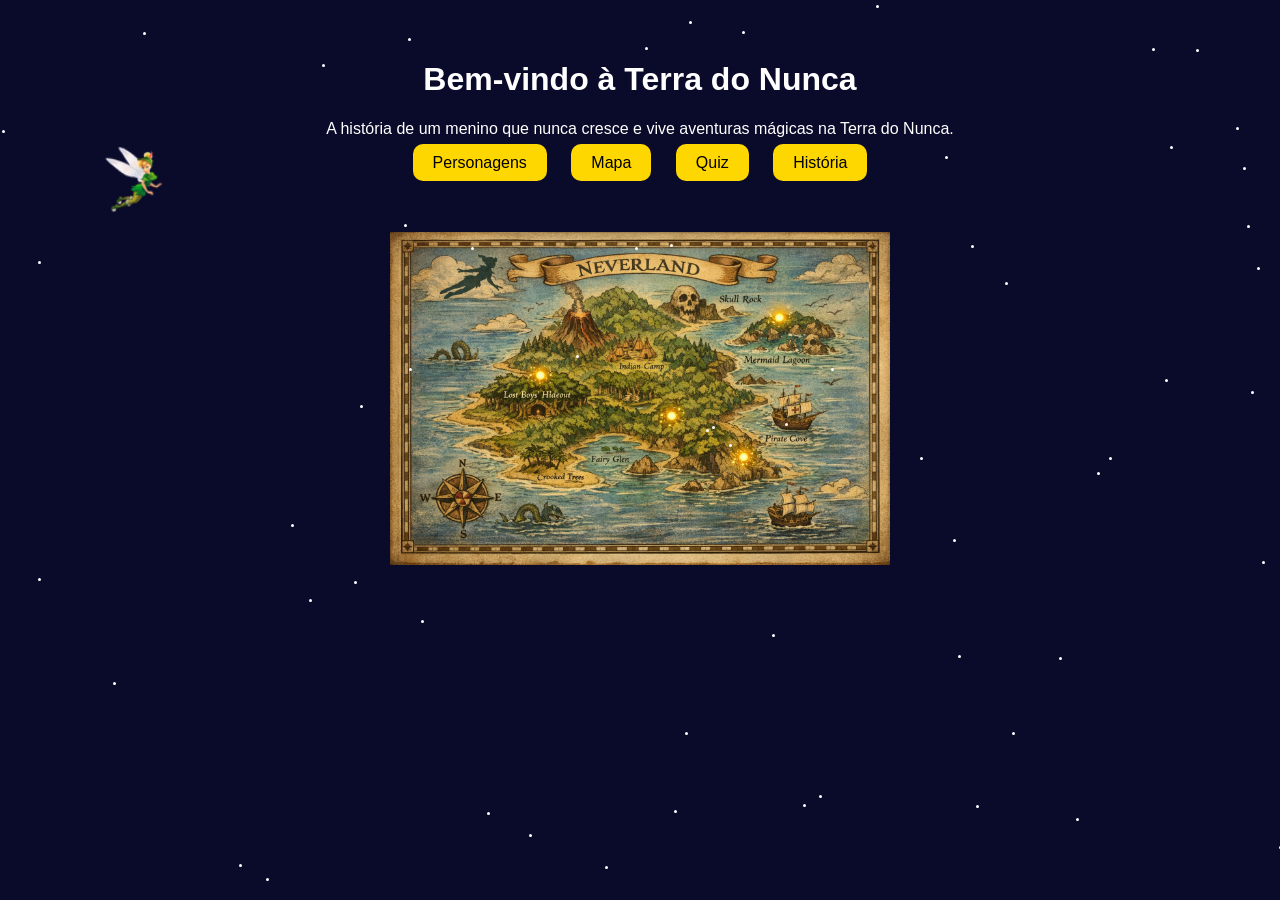
<file: index.html>
<!DOCTYPE html>
<html lang="pt-br">
<head>
<meta charset="UTF-8">
<title>Terra do Nunca</title>
<link rel="stylesheet" href="style.css">
<link rel="stylesheet" href="script.js">
</head>

<body>

<header>

<h1>Bem-vindo à Terra do Nunca</h1>

<p>
A história de um menino que nunca cresce e vive aventuras mágicas
na Terra do Nunca.
</p>

<nav>
<a href="index1.html">Personagens</a>
<a href="mapa.html">Mapa</a>
<a href="quiz.html">Quiz</a>
<a href="historia.html">História</a>
</nav>

</header>

<img class="ilha" src="ChatGPT Image 5 de mar. de 2026, 13_34_39.png">

<img id="sininho" src="sininho.png">

<script src="script.js"></script>

</body>
</html>
</file>
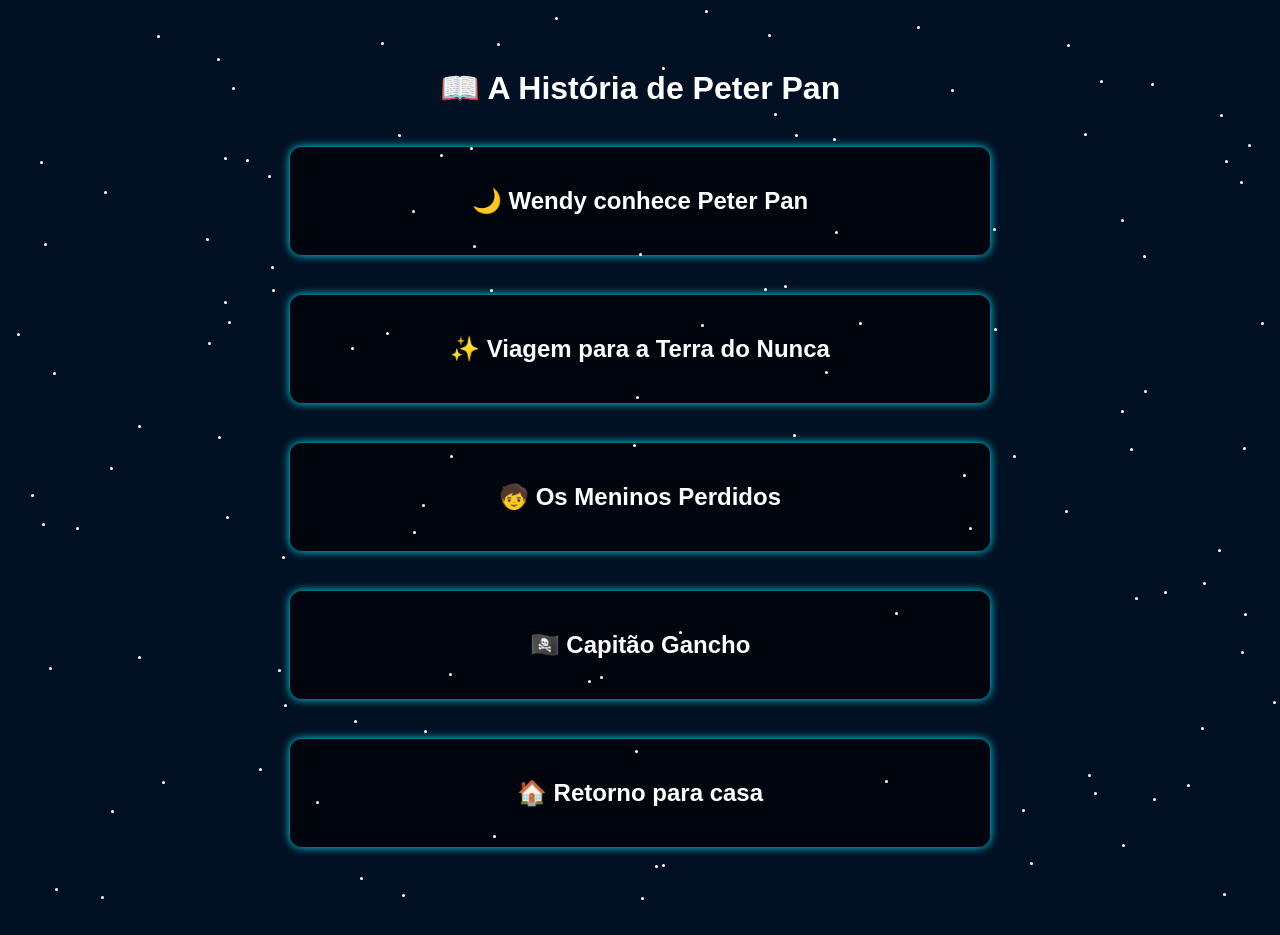
<file: historia.html>
<!DOCTYPE html>
<html lang="pt-br">
<head>
<meta charset="UTF-8">
<title>História de Peter Pan</title>

<style>

body{
font-family: Arial;
background:#021024;
color:white;
text-align:center;
padding:40px;
overflow-x:hidden;
}

/* estrelas */

.estrela{
position:fixed;
width:3px;
height:3px;
background:white;
border-radius:50%;
animation:piscando 2s infinite alternate;
}

@keyframes piscando{

from{
opacity:0.2;
}

to{
opacity:1;
}

}

/* linha do tempo */

.timeline{
max-width:700px;
margin:auto;
}

.capitulo{

background:rgba(0,0,0,0.6);
padding:20px;
margin:40px 0;
border-radius:12px;
cursor:pointer;
box-shadow:0 0 10px #00eaff;

/* animação inicial */

opacity:0;
transform:translateY(50px);
transition:0.6s;

}

.capitulo.visivel{
opacity:1;
transform:translateY(0);
}

.capitulo:hover{
transform:scale(1.03);
}

.conteudo{
display:none;
margin-top:10px;
line-height:1.5;
}

</style>
</head>

<body>

<h1>📖 A História de Peter Pan</h1>

<div class="timeline">

<div class="capitulo" onclick="abrir(this)">
<h2>🌙 Wendy conhece Peter Pan</h2>
<div class="conteudo">
Peter Pan aparece na casa dos Darling e conhece Wendy, John e Michael. Ele conta histórias sobre a Terra do Nunca.
</div>
</div>

<div class="capitulo" onclick="abrir(this)">
<h2>✨ Viagem para a Terra do Nunca</h2>
<div class="conteudo">
Com o pó mágico de Sininho, todos aprendem a voar e seguem Peter Pan até a ilha mágica.
</div>
</div>

<div class="capitulo" onclick="abrir(this)">
<h2>🧒 Os Meninos Perdidos</h2>
<div class="conteudo">
Wendy conhece os Meninos Perdidos, que vivem aventuras incríveis na Terra do Nunca.
</div>
</div>

<div class="capitulo" onclick="abrir(this)">
<h2>🏴‍☠️ Capitão Gancho</h2>
<div class="conteudo">
O Capitão Gancho é o maior inimigo de Peter Pan e tenta capturá-lo.
</div>
</div>

<div class="capitulo" onclick="abrir(this)">
<h2>🏠 Retorno para casa</h2>
<div class="conteudo">
Depois das aventuras, Wendy e seus irmãos voltam para casa.
</div>
</div>

</div>

<script>

/* abrir história */

function abrir(elemento){

let conteudo = elemento.querySelector(".conteudo")

if(conteudo.style.display==="block"){
conteudo.style.display="none"
}else{
conteudo.style.display="block"
}

}

/* animação ao rolar */

const capitulos = document.querySelectorAll(".capitulo")

function mostrarAoRolar(){

const topoTela = window.innerHeight * 0.85

capitulos.forEach(cap => {

const topo = cap.getBoundingClientRect().top

if(topo < topoTela){
cap.classList.add("visivel")
}

})

}

window.addEventListener("scroll",mostrarAoRolar)

mostrarAoRolar()

/* estrelas no fundo */

for(let i=0;i<120;i++){

let estrela=document.createElement("div")
estrela.classList.add("estrela")

estrela.style.left=Math.random()*100+"vw"
estrela.style.top=Math.random()*100+"vh"

estrela.style.animationDuration=
(Math.random()*3+1)+"s"

document.body.appendChild(estrela)

}

</script>

</body>
</html>
</file>
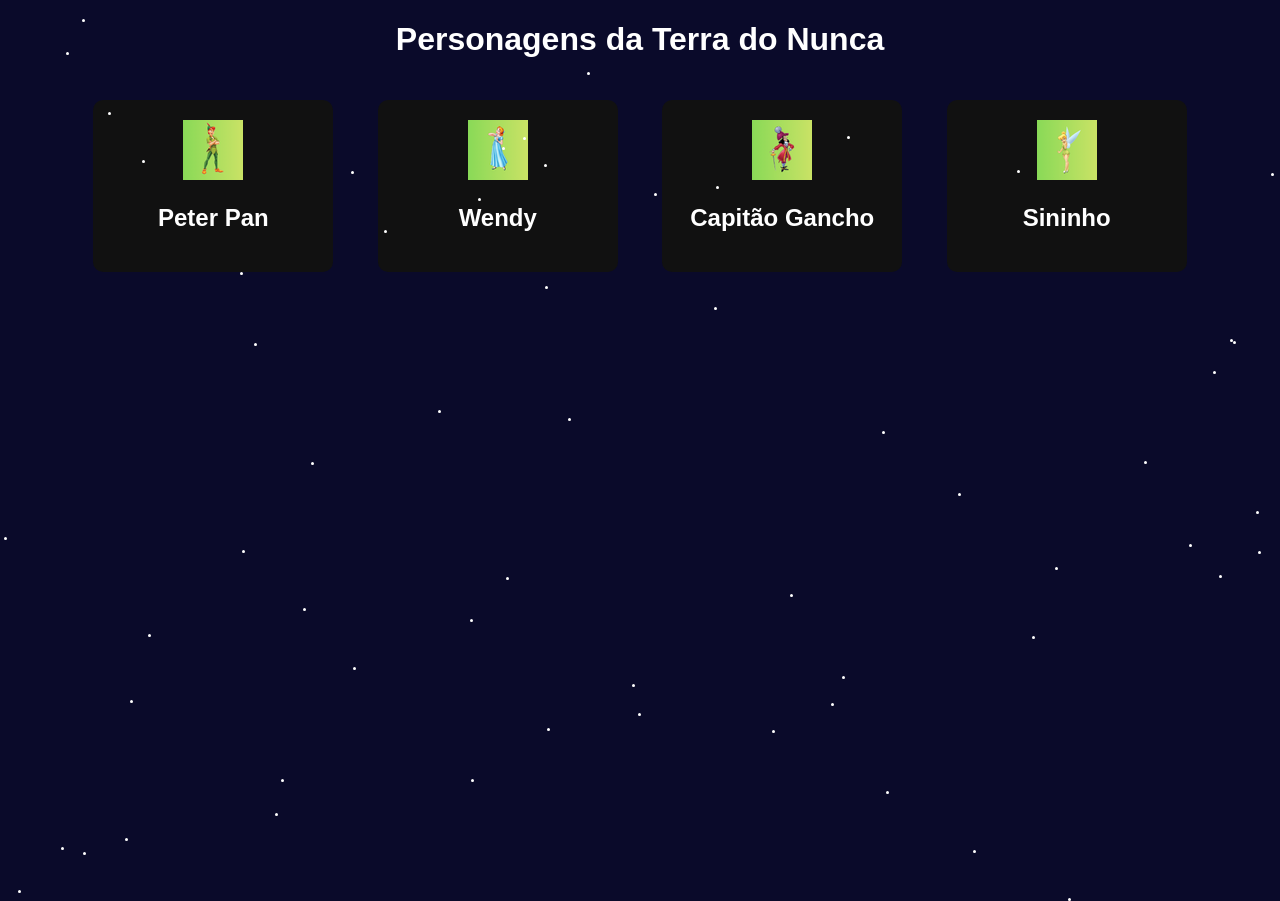
<file: index1.html>
<!DOCTYPE html>
<html lang="pt-br">

<head>
<meta charset="UTF-8">
<title>Personagens</title>
<link rel="stylesheet" href="style.css">
</head>

<body>

<h1>Personagens da Terra do Nunca</h1>

<div class="container">

<div class="card" onclick="mostrarInfo('peter')">
<img src="Design sem nome (12).png">
<h2>Peter Pan</h2>
</div>

<div class="card" onclick="mostrarInfo('wendy')">
<img src="Design sem nome (13).png">
<h2>Wendy</h2>
</div>

<div class="card" onclick="mostrarInfo('hook')">
<img src="Design sem nome (14).png">
<h2>Capitão Gancho</h2>
</div>

<div class="card" onclick="mostrarInfo('sininho')">
<img src="Design sem nome (15).png">
<h2>Sininho</h2>
</div>

</div>

<div id="painel"></div>

<script src="script.js"></script>

</body>
</html>
</file>
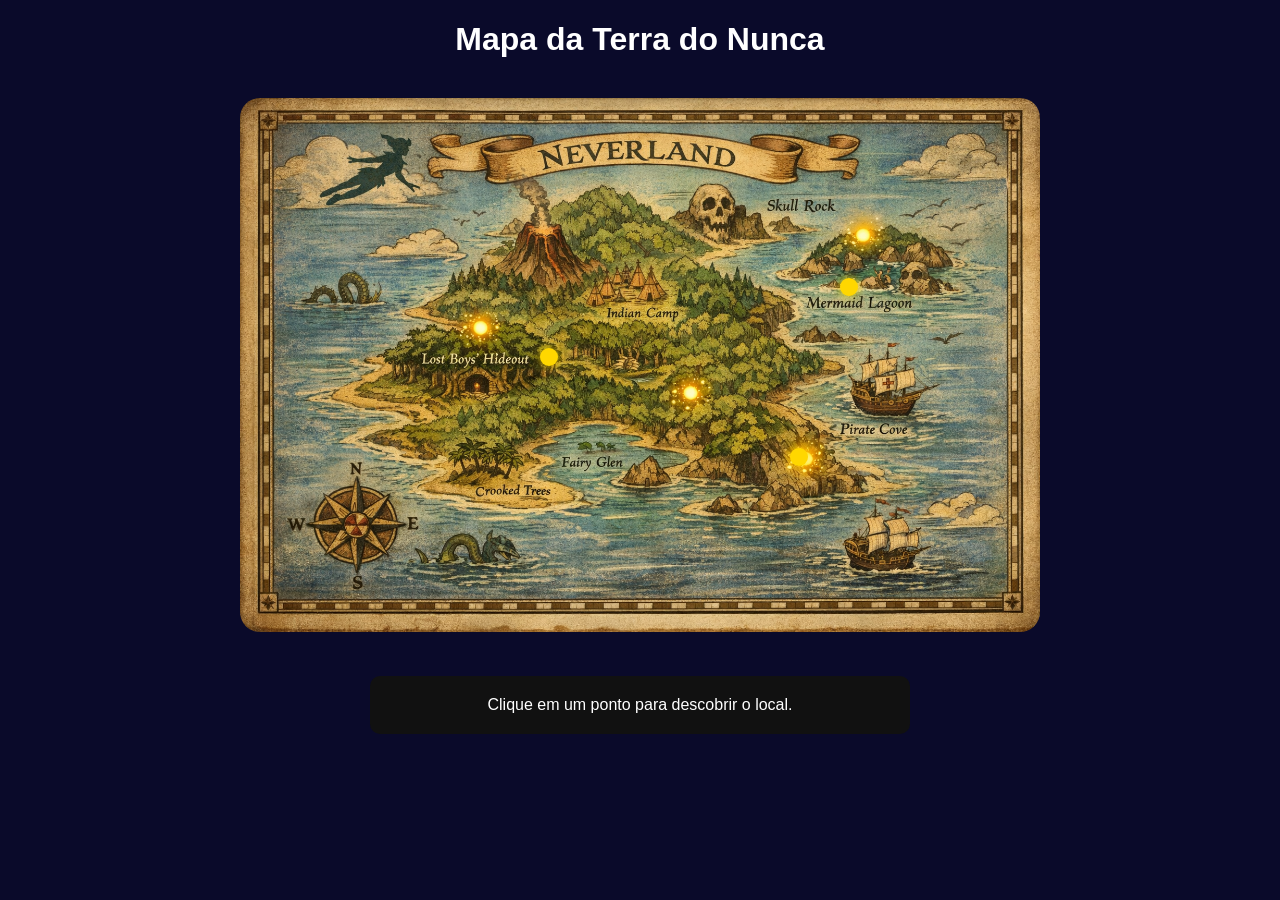
<file: mapa.html>
<!DOCTYPE html>
<html lang="pt-br">

<head>
<meta charset="UTF-8">
<title>Mapa da Terra do Nunca</title>

<style>

body{
margin:0;
font-family:Arial;
background:#0a0a2a;
color:white;
text-align:center;
}

/* container */

.mapa-container{
position:relative;
width:800px;
margin:40px auto;
}

/* imagem */

.mapa{
width:100%;
border-radius:20px;
}

/* pontos */

.ponto{
position:absolute;
width:18px;
height:18px;
background:gold;
border-radius:50%;
cursor:pointer;
box-shadow:0 0 10px gold;
transition:0.3s;
}

.ponto:hover{
transform:scale(1.5);
}

/* caixa info */

#info{
margin-top:20px;
padding:20px;
max-width:500px;
margin-left:auto;
margin-right:auto;
background:#111;
border-radius:10px;
}

</style>

</head>

<body>

<h1>Mapa da Terra do Nunca</h1>

<div class="mapa-container">

<img class="mapa"
src="ChatGPT Image 5 de mar. de 2026, 13_34_39.png">

<div class="ponto" style="top:250px; left:300px"
onclick="mostrar('meninos')"></div>

<div class="ponto" style="top:350px; left:550px"
onclick="mostrar('navio')"></div>

<div class="ponto" style="top:180px; left:600px"
onclick="mostrar('sereias')"></div>

</div>

<div id="info">
Clique em um ponto para descobrir o local.
</div>

<script>

function mostrar(local){

let info=document.getElementById("info")

if(local=="meninos"){
info.innerHTML="<h2>Meninos Perdidos</h2><p>O esconderijo dos amigos de Peter Pan.</p>"
}

if(local=="navio"){
info.innerHTML="<h2>Navio Pirata</h2><p>O navio do Capitão Gancho.</p>"
}

if(local=="sereias"){
info.innerHTML="<h2>Lago das Sereias</h2><p>Um lago mágico cheio de mistérios.</p>"
}

}

</script>

</body>
</html>
</file>
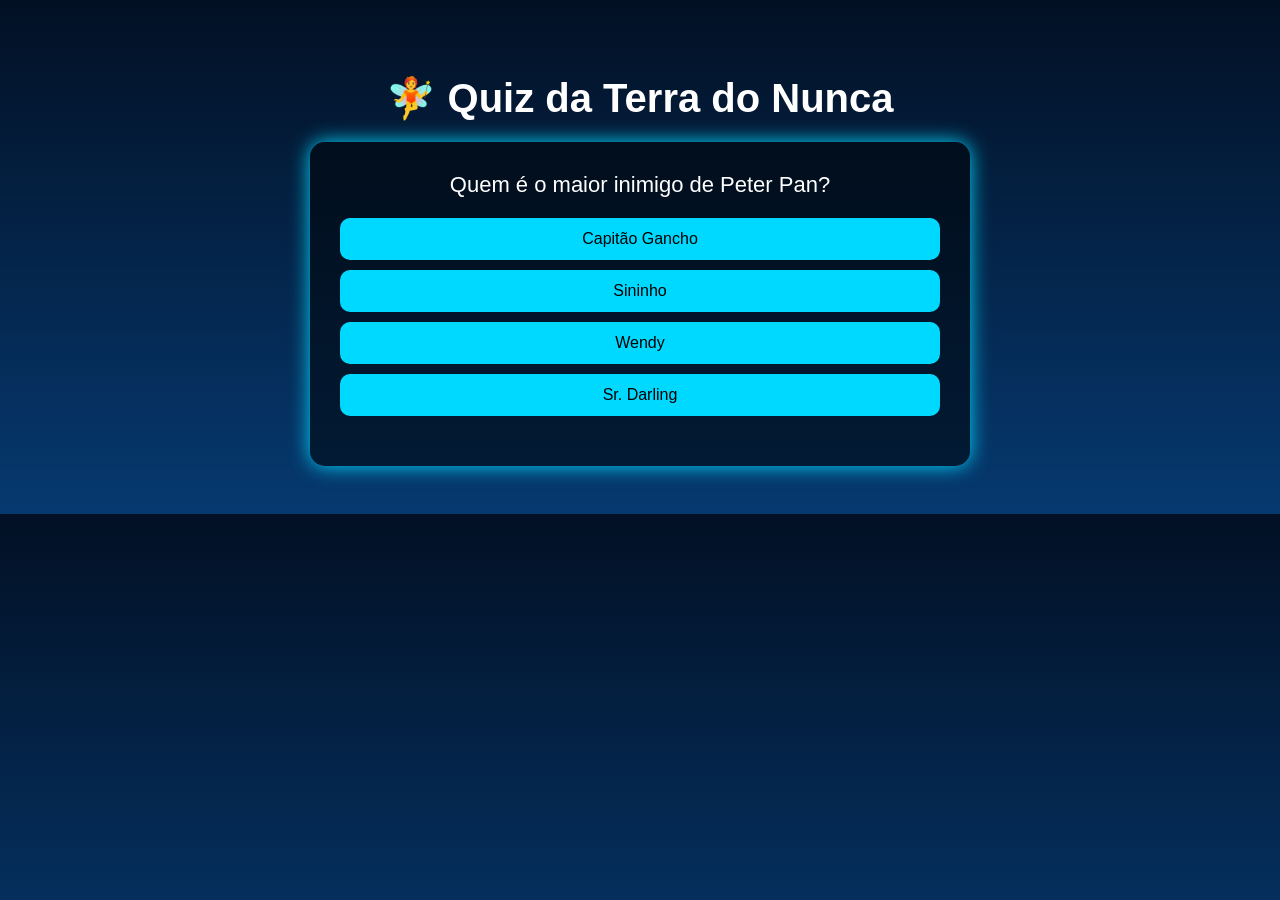
<file: quiz.html>
<!DOCTYPE html>
<html lang="pt-br">
<head>
<meta charset="UTF-8">
<title>Quiz da Terra do Nunca</title>

<style>

body{
font-family: Arial, Helvetica, sans-serif;
background: linear-gradient(180deg,#021024,#063970);
color:white;
text-align:center;
padding:40px;
}

h1{
font-size:40px;
margin-bottom:20px;
}

.quiz-box{
background:rgba(0,0,0,0.5);
padding:30px;
border-radius:15px;
max-width:600px;
margin:auto;
box-shadow:0 0 20px #00d9ff;
}

.pergunta{
font-size:22px;
margin-bottom:20px;
}

.opcoes button{
display:block;
width:100%;
margin:10px 0;
padding:12px;
border:none;
border-radius:10px;
font-size:16px;
cursor:pointer;
background:#00d9ff;
color:black;
transition:0.3s;
}

.opcoes button:hover{
background:#00a6c4;
transform:scale(1.05);
}

#proxima{
margin-top:20px;
padding:10px 20px;
font-size:16px;
border:none;
border-radius:10px;
cursor:pointer;
background:#ffd700;
color:black;
display:none;
}

#resultado{
margin-top:20px;
font-size:22px;
}

</style>
</head>

<body>

<h1>🧚 Quiz da Terra do Nunca</h1>

<div class="quiz-box">

<div id="pergunta" class="pergunta"></div>

<div id="opcoes" class="opcoes"></div>

<button id="proxima">Próxima pergunta</button>

<div id="resultado"></div>

</div>

<script>

const perguntas = [

{
pergunta: "Quem é o maior inimigo de Peter Pan?",
opcoes: ["Capitão Gancho","Sininho","Wendy","Sr. Darling"],
correta: 0
},

{
pergunta: "Quem usa pó de fada para voar?",
opcoes: ["Wendy","Sininho","Capitão Gancho","Michael"],
correta: 1
},

{
pergunta: "Onde Peter Pan vive?",
opcoes: ["Londres","Terra do Nunca","Atlântida","Nárnia"],
correta: 1
},

{
pergunta: "Quem ajuda Peter Pan em suas aventuras?",
opcoes: ["Meninos Perdidos","Piratas","Sereias","Gigantes"],
correta: 0
},

{
pergunta: "Quem conta histórias para os Meninos Perdidos?",
opcoes: ["Sininho","Wendy","Capitão Gancho","Peter Pan"],
correta: 1
}

]

let indice = 0
let pontuacao = 0

const perguntaEl = document.getElementById("pergunta")
const opcoesEl = document.getElementById("opcoes")
const proximaBtn = document.getElementById("proxima")
const resultadoEl = document.getElementById("resultado")

function carregarPergunta(){

proximaBtn.style.display = "none"

let atual = perguntas[indice]

perguntaEl.innerText = atual.pergunta

opcoesEl.innerHTML = ""

atual.opcoes.forEach((opcao,i)=>{

let botao = document.createElement("button")
botao.innerText = opcao

botao.onclick = () => verificarResposta(i)

opcoesEl.appendChild(botao)

})

}

function verificarResposta(resposta){

if(resposta === perguntas[indice].correta){
pontuacao++
}

proximaBtn.style.display = "inline-block"

}

proximaBtn.onclick = () =>{

indice++

if(indice < perguntas.length){
carregarPergunta()
}else{
mostrarResultado()
}

}

function mostrarResultado(){

perguntaEl.style.display = "none"
opcoesEl.style.display = "none"
proximaBtn.style.display = "none"

let mensagem = ""

if(pontuacao <= 2){
mensagem = "🌟 Você ainda está começando a conhecer a Terra do Nunca!"
}
else if(pontuacao <=4){
mensagem = "🧚 Você conhece bem as aventuras de Peter Pan!"
}
else{
mensagem = "🏴‍☠️ Você é um verdadeiro especialista da Terra do Nunca!"
}

resultadoEl.innerHTML = `
Sua pontuação: ${pontuacao} / ${perguntas.length} <br><br>
${mensagem}
`

}

carregarPergunta()

</script>

</body>
</html>
</file>
<file: style.css>
body{
margin:0;
font-family:Arial;
background:#0a0a2a;
color:white;
text-align:center;
overflow-x:hidden;
}

header{
padding:40px;
}

nav a{
margin:10px;
padding:10px 20px;
background:gold;
color:black;
text-decoration:none;
border-radius:10px;
}

.ilha{
width:500px;
margin-top:20px;
}

/* estrelas */

.star{
position:absolute;
background:white;
width:3px;
height:3px;
border-radius:50%;
animation:piscar 2s infinite;
}

@keyframes piscar{
0%{opacity:0}
50%{opacity:1}
100%{opacity:0}
}

/* sininho */

#sininho{
position:fixed;
width:70px;
pointer-events:none;
}

/* pó de fada */

.fada{
position:absolute;
border-radius:50%;
pointer-events:none;
box-shadow:0 0 10px gold;
animation:sumir 1s linear forwards;
}

@keyframes sumir{
0%{opacity:1;transform:scale(1)}
100%{opacity:0;transform:scale(0)}
}

/* cards */

.card{
width:200px;
display:inline-block;
background:#111;
margin:20px;
padding:20px;
border-radius:10px;
cursor:pointer;
}

/* mapa */

.mapa{
width:700px;
}

.local{
position:absolute;
background:gold;
padding:5px 10px;
border-radius:10px;
cursor:pointer;
color:black;
}
</file>
